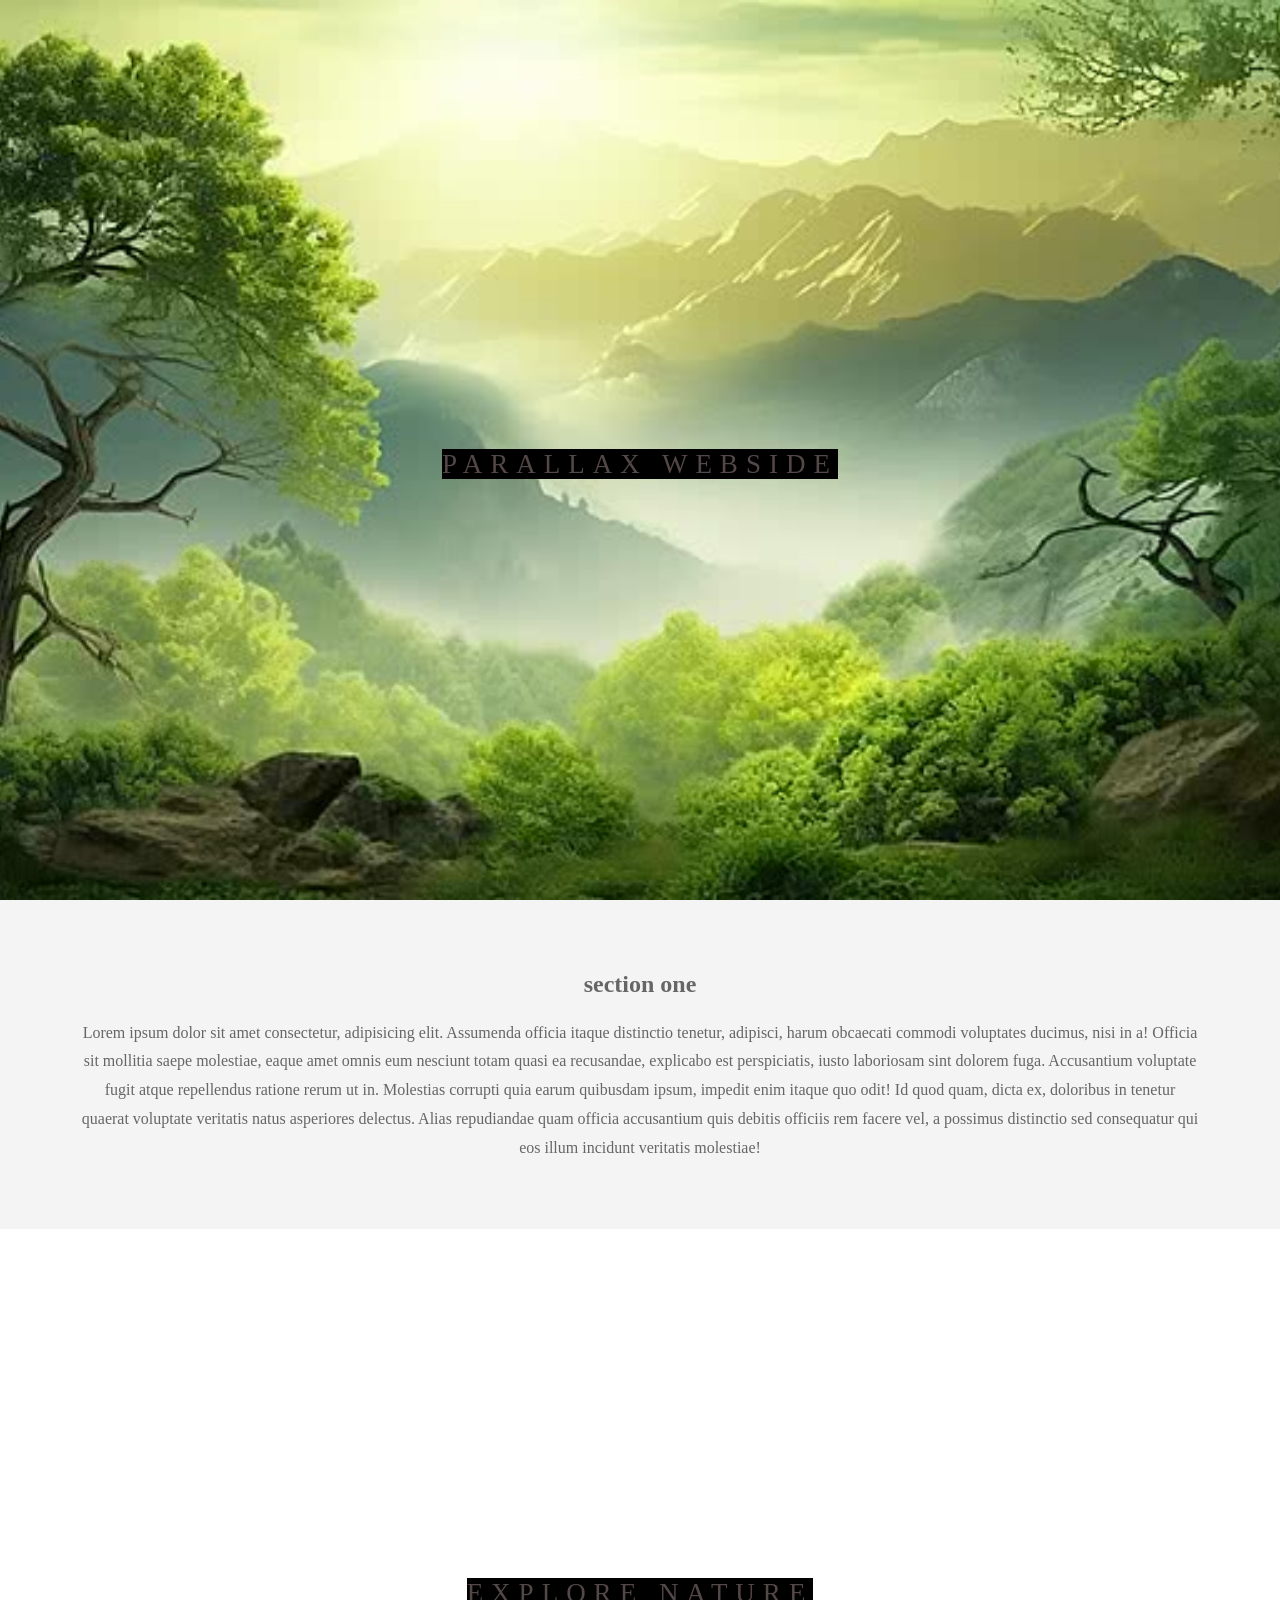
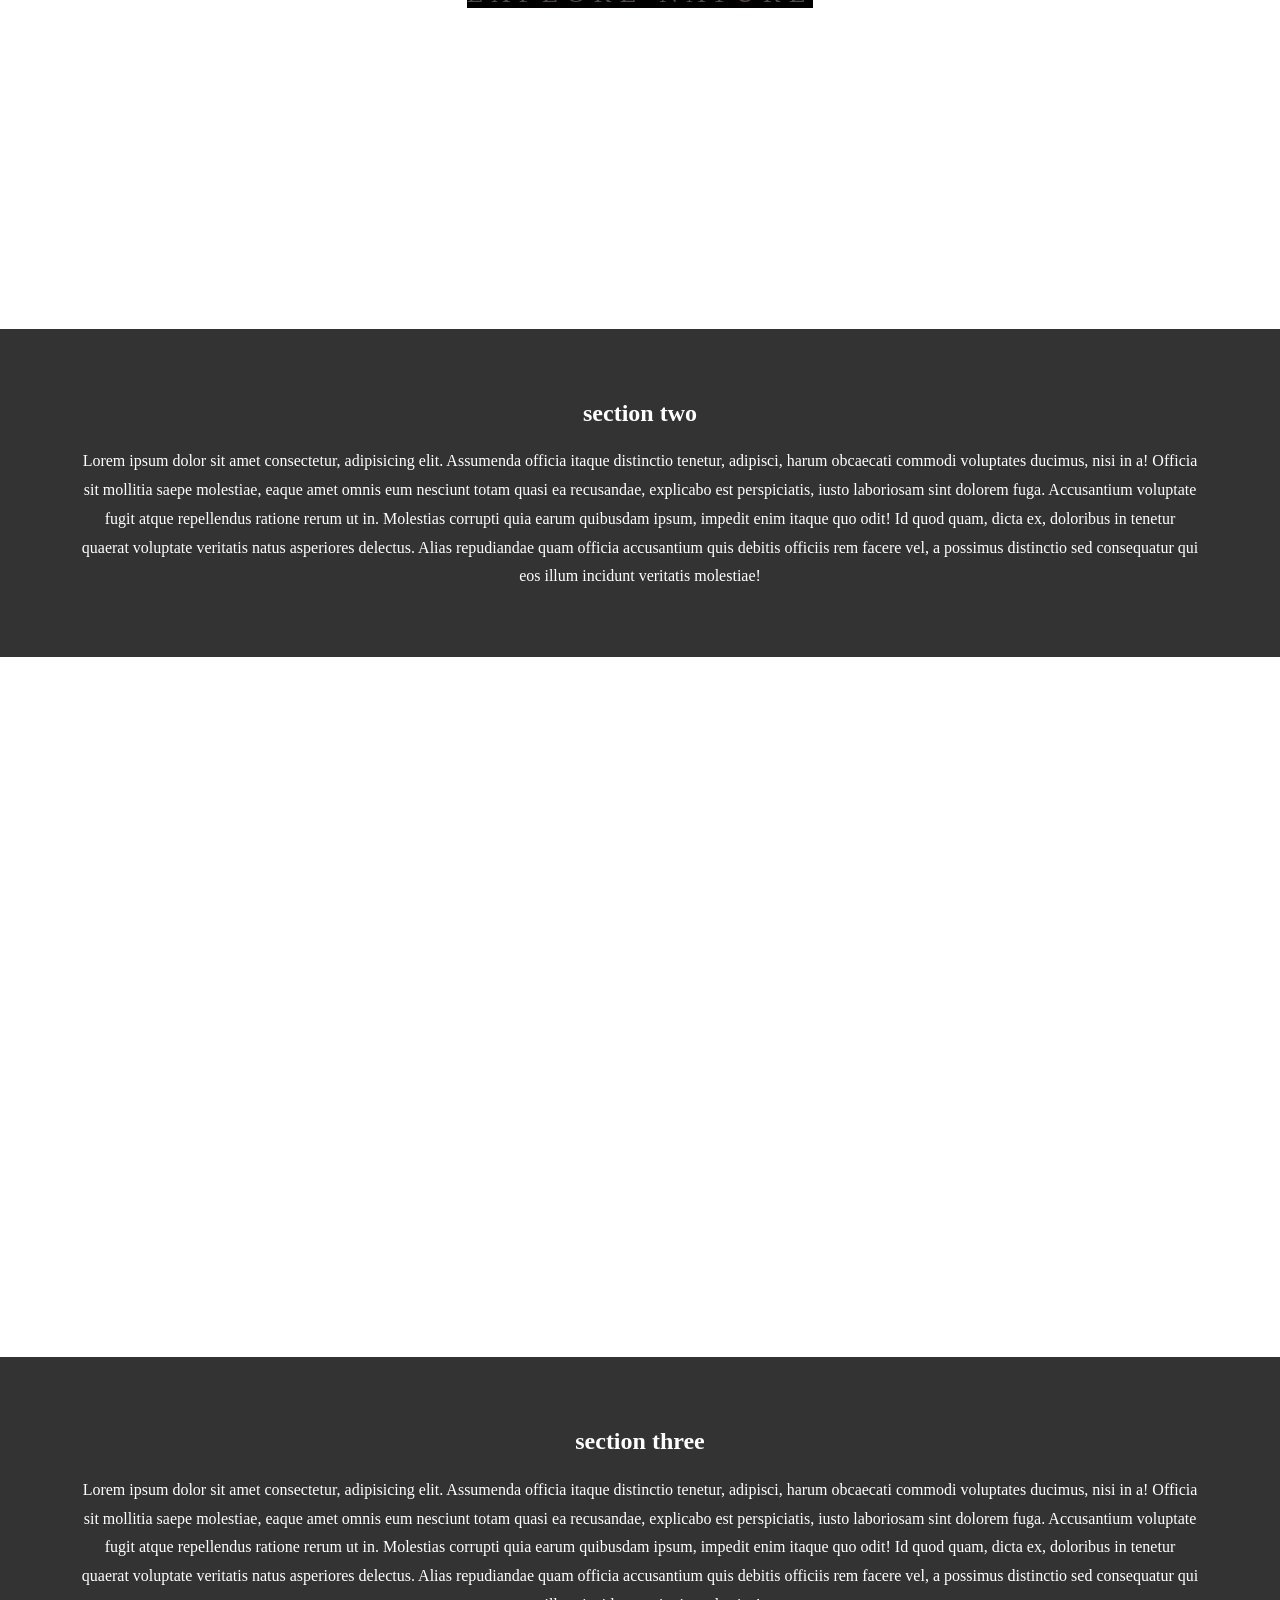
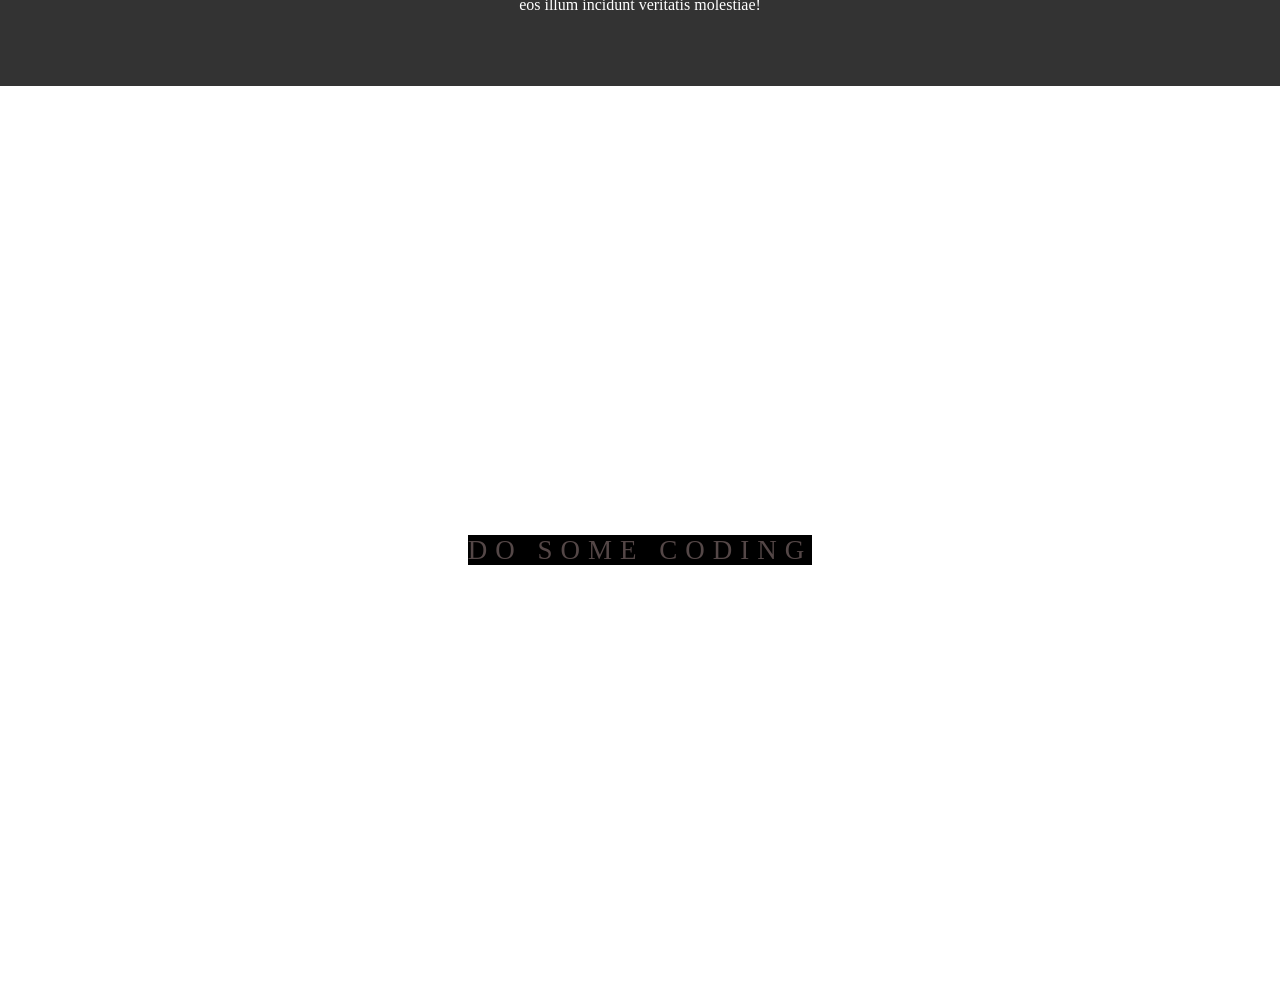
<file: project 2 final/index.html>
<!DOCTYPE html>
<html lang="en">
  <head>
    <meta charset="UTF-8" />
    <meta name="viewport" content="width=device-width, initial-scale=1.0" />
    <title>parallx website</title>
    <link rel="stylesheet" href="style.css" />
  </head>
  <body>
    <section class="pimg1">
      <div class="ptext">
        <span class="textbg"> parallax webside </span>
      </div>
    </section>

    <section class="section section-light">
      <h2>section one</h2>
      <p>
        Lorem ipsum dolor sit amet consectetur, adipisicing elit. Assumenda
        officia itaque distinctio tenetur, adipisci, harum obcaecati commodi
        voluptates ducimus, nisi in a! Officia sit mollitia saepe molestiae,
        eaque amet omnis eum nesciunt totam quasi ea recusandae, explicabo est
        perspiciatis, iusto laboriosam sint dolorem fuga. Accusantium voluptate
        fugit atque repellendus ratione rerum ut in. Molestias corrupti quia
        earum quibusdam ipsum, impedit enim itaque quo odit! Id quod quam, dicta
        ex, doloribus in tenetur quaerat voluptate veritatis natus asperiores
        delectus. Alias repudiandae quam officia accusantium quis debitis
        officiis rem facere vel, a possimus distinctio sed consequatur qui eos
        illum incidunt veritatis molestiae!
      </p>
    </section>

    <section class="pimg2">
      <div class="ptext">
        <span class="textbg"> Explore Nature </span>
      </div>
    </section>

    <section class="section section-dark">
      <h2>section two</h2>
      <p>
        Lorem ipsum dolor sit amet consectetur, adipisicing elit. Assumenda
        officia itaque distinctio tenetur, adipisci, harum obcaecati commodi
        voluptates ducimus, nisi in a! Officia sit mollitia saepe molestiae,
        eaque amet omnis eum nesciunt totam quasi ea recusandae, explicabo est
        perspiciatis, iusto laboriosam sint dolorem fuga. Accusantium voluptate
        fugit atque repellendus ratione rerum ut in. Molestias corrupti quia
        earum quibusdam ipsum, impedit enim itaque quo odit! Id quod quam, dicta
        ex, doloribus in tenetur quaerat voluptate veritatis natus asperiores
        delectus. Alias repudiandae quam officia accusantium quis debitis
        officiis rem facere vel, a possimus distinctio sed consequatur qui eos
        illum incidunt veritatis molestiae!
      </p>
    </section>

    <section class="pimg2">
      <div class="ptext">
        <span class="textbg"> </span>
      </div>
    </section>

    <section class="section section-dark">
      <h2>section three</h2>
      <p>
        Lorem ipsum dolor sit amet consectetur, adipisicing elit. Assumenda
        officia itaque distinctio tenetur, adipisci, harum obcaecati commodi
        voluptates ducimus, nisi in a! Officia sit mollitia saepe molestiae,
        eaque amet omnis eum nesciunt totam quasi ea recusandae, explicabo est
        perspiciatis, iusto laboriosam sint dolorem fuga. Accusantium voluptate
        fugit atque repellendus ratione rerum ut in. Molestias corrupti quia
        earum quibusdam ipsum, impedit enim itaque quo odit! Id quod quam, dicta
        ex, doloribus in tenetur quaerat voluptate veritatis natus asperiores
        delectus. Alias repudiandae quam officia accusantium quis debitis
        officiis rem facere vel, a possimus distinctio sed consequatur qui eos
        illum incidunt veritatis molestiae!
      </p>
    </section>

    <section class="pimg1">
      <div class="ptext">
        <span class="textbg"> Do some coding </span>
      </div>
    </section>
  </body>
</html>
</file>
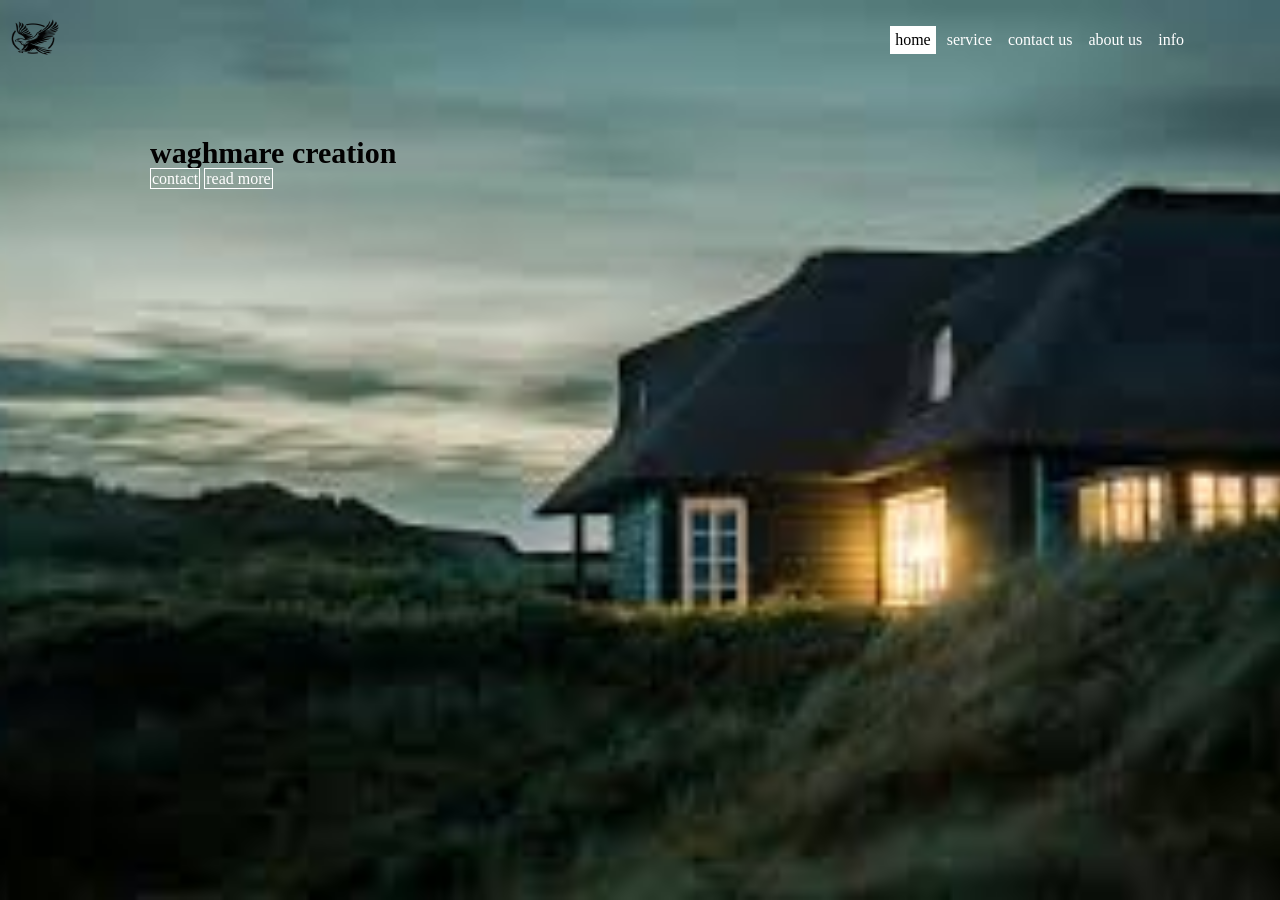
<file: project 1 final/leadingpage.html>
<!DOCTYPE html>
<html lang="en">
  <head>
    <meta charset="UTF-8" />
    <meta name="viewport" content="width=device-width, initial-scale=1.0" />
    <title>Document</title>
    <link rel="stylesheet" href="style.css" />
  </head>
  <body>
    <header>
      <div class="main">
        <ul>
          <li><a href="" class="active">home</a></li>
          <li><a href="">service</a></li>
          <li><a href="">contact us</a></li>
          <li><a href="">about us</a></li>
          <li><a href="">info</a></li>
        </ul>
      </div>

      <div class="logo">
        <img src="img/bird logo.webp" alt="" />
      </div>

      <div class="certer_text">
        <h1>waghmare creation</h1>
        <a href="" id="bt1">contact</a>
        <a href="" id="bt2">read more</a>
      </div>
    </header>
  </body>
</html>
</file>
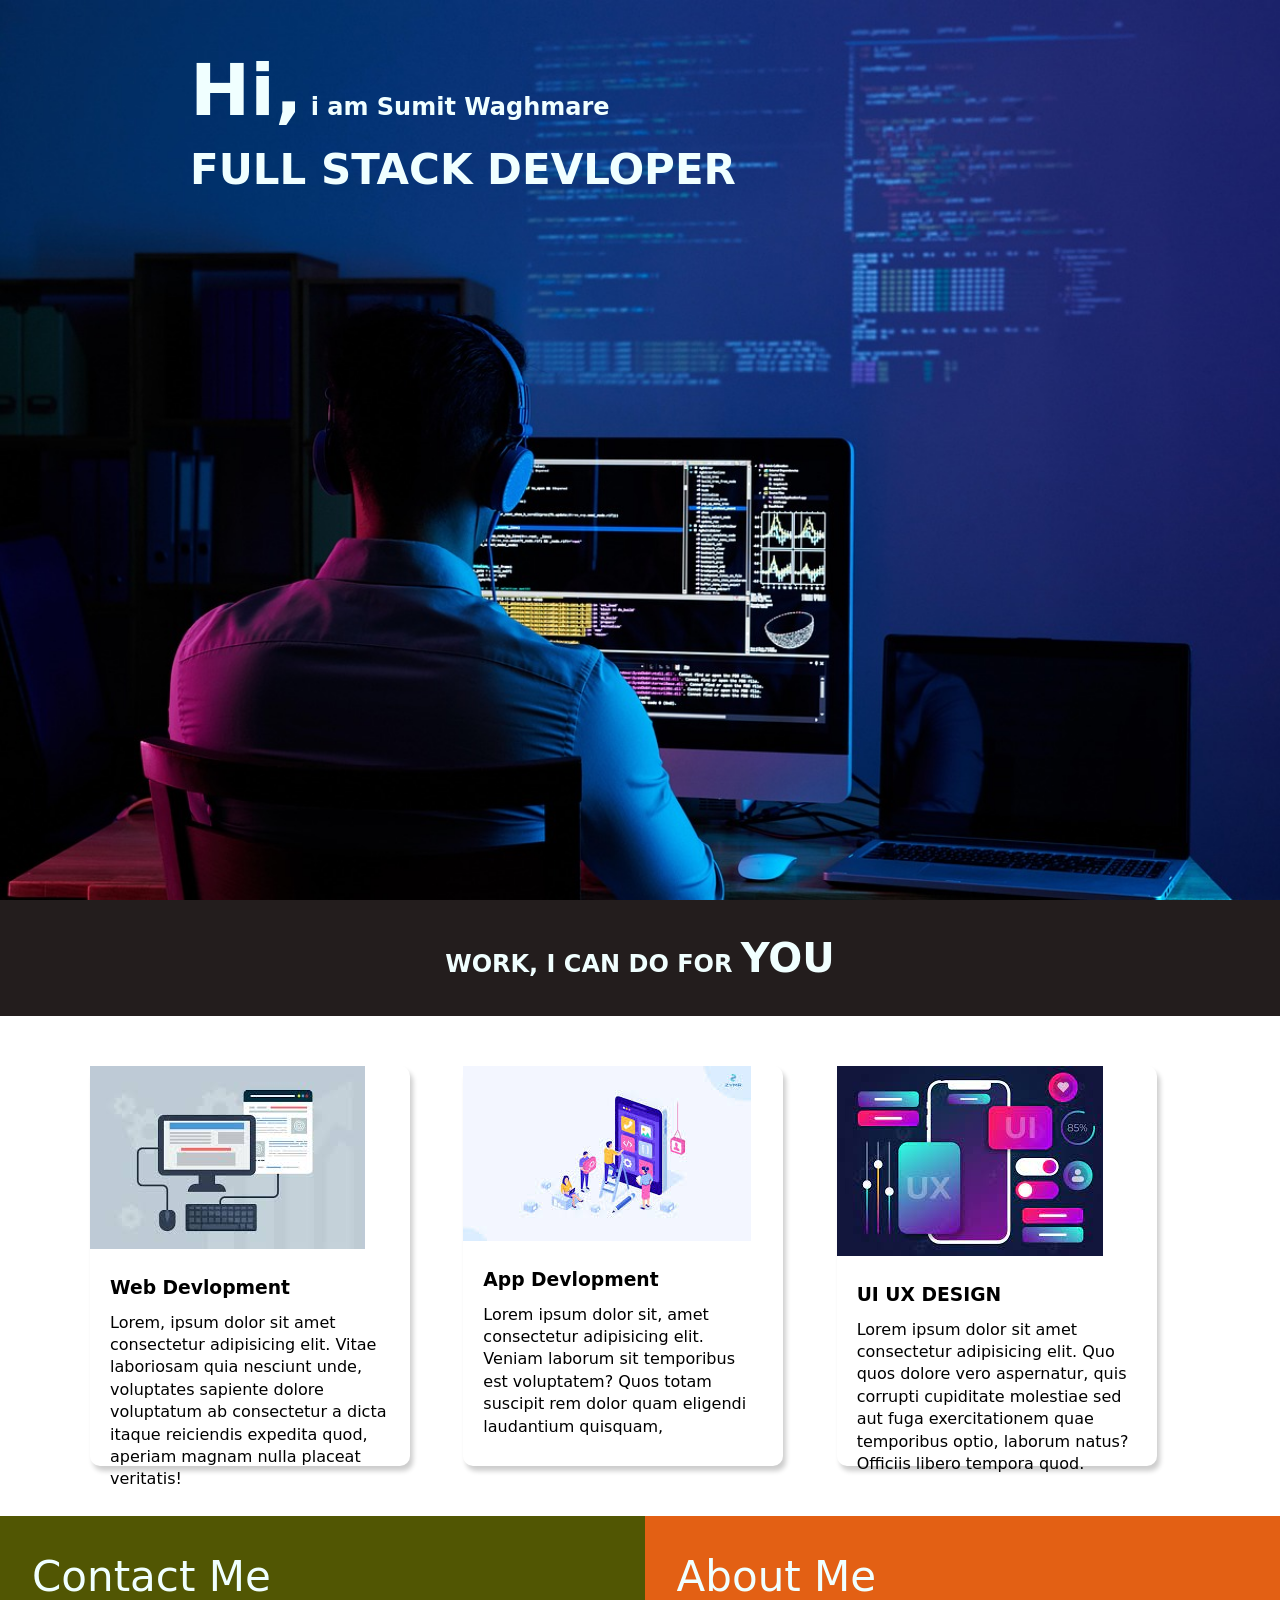
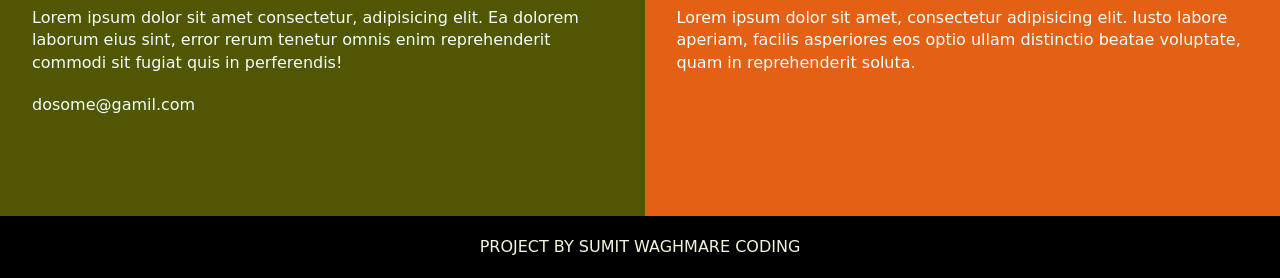
<file: project 3 final/index1.html>
<!DOCTYPE html>
<html lang="en">
  <head>
    <meta charset="UTF-8" />
    <meta name="viewport" content="width=device-width, initial-scale=1.0" />
    <title>Devloper | Leading Page</title>
    <link rel="stylesheet" href="style1.css" />
  </head>
  <body>
    <section class="hero_section">
      <div class="text_container">
        <h2><span class="lg_text">Hi,</span> i am Sumit Waghmare</h2>
        <h1><span class="lg_text1">FULL STACK DEVLOPER</span></h1>
      </div>
    </section>

    <section class="black_box">
      <h2>WORK, I CAN DO FOR <span class="only_text">YOU</span></h2>
    </section>
    <section class="work">
      <div class="gird_item">
        <div class="card">
          <div class="image_container">
            <img src="img/web1.jpeg" alt="web Devloper" />
          </div>
          <div class="card_content">
            <h3>Web Devlopment</h3>
            <p>
              Lorem, ipsum dolor sit amet consectetur adipisicing elit. Vitae
              laboriosam quia nesciunt unde, voluptates sapiente dolore
              voluptatum ab consectetur a dicta itaque reiciendis expedita quod,
              aperiam magnam nulla placeat veritatis!
            </p>
          </div>
        </div>
      </div>

      <div class="gird_item">
        <div class="card">
          <div class="image_container">
            <img src="img/app dev.jpeg" alt="app devlopment" />
          </div>
          <div class="card_content">
            <h3>App Devlopment</h3>
            <p>
              Lorem ipsum dolor sit, amet consectetur adipisicing elit. Veniam
              laborum sit temporibus est voluptatem? Quos totam suscipit rem
              dolor quam eligendi laudantium quisquam,
            </p>
          </div>
        </div>
      </div>

      <div class="gird_item">
        <div class="card">
          <div class="image_container">
            <img src="img/ui ux desine.jpeg" alt="web design Devloper" />
          </div>
          <div class="card_content">
            <h3>UI UX DESIGN</h3>
            <p>
              Lorem ipsum dolor sit amet consectetur adipisicing elit. Quo quos
              dolore vero aspernatur, quis corrupti cupiditate molestiae sed aut
              fuga exercitationem quae temporibus optio, laborum natus? Officiis
              libero tempora quod.
            </p>
          </div>
        </div>
      </div>
    </section>
    <section class="bottom_section">
      <div class="contact">
        <h2>Contact Me</h2>
        <p>
          Lorem ipsum dolor sit amet consectetur, adipisicing elit. Ea dolorem
          laborum eius sint, error rerum tenetur omnis enim reprehenderit
          commodi sit fugiat quis in perferendis!
        </p>

        <p>dosome@gamil.com</p>
      </div>
      <div class="about">
        <h2>About Me</h2>
        <p>
          Lorem ipsum dolor sit amet, consectetur adipisicing elit. Iusto labore
          aperiam, facilis asperiores eos optio ullam distinctio beatae
          voluptate, quam in reprehenderit soluta.
        </p>
      </div>
    </section>

    <footer>project by sumit waghmare coding</footer>
  </body>
</html>
</file>
<file: project 2 final/style.css>
html,body{
    height: 100%;
    margin: 0;
    font-size: 16px;
    font-family: "lato" sans-serif;
    font-weight: 400;
    line-height: 1.8em;
    color: #666;
}

.pimg1{
    background-image: url(img1/nature\ photo.jpg);
    min-height: 100%;
    
}

.pimg2{
    background-image: url(img1/nature\ photo1.jpg);
    min-height: 700px;
    
}


.pimg3{
    background-image: url(img1/nature\ photo2.jpg);
    min-height: 400%;
    
}

.pimg1 , .pimg2 , .pimg3{

    position: relative;
    background-position: center;
    background-size: cover;
    background-repeat: no-repeat;
    background-attachment: fixed;
}

.ptext{
    position: absolute;
    top: 50%;
    width: 100%;
    text-align: center;
    color: rgb(84, 71, 71);
    font-size: 27px;
    letter-spacing: 8px;
    text-transform: uppercase;
}


.textbg{
    background: #000000;
}


.section{
    padding: 50px 80px;
    text-align: center;
}

.section-light{
    background-color: #f4f4f4;
    color: #666;
}

.section-dark{
    background-color: #333;
    color: #fff;
}
</file>
<file: project 1 final/style.css>
*{
    padding: 0px;
    margin: 0px;
    box-sizing : border-box;
}

header{
    background-image: url(img/house.jpeg);
    height: 100vh;
    background-repeat: no-repeat;
    background-size: cover;
    background-position: center;

}


.main{
    max-width: 1100px;
    margin:  auto;

}

ul{
    list-style-type: none;
    float: right;
    margin-top: 25px;
     
}

ul li{
    display: inline-block;
    border: 1px solid transparent;

}

ul li a{
    color: white;
    text-decoration: none;
    display: block;
    padding: 5PX;
}

ul li a:hover{
    background-color: white;
    color: black;
    transition: 0.6s ease;
}

.active{
    background-color: white;
    color: black;
}

.logo img {
    margin-top: 12px;
    width: 70px;
    height: 50px;
}


.certer_text{
    margin-top: 70px;
    margin-left: 150px;
}

h1{
    color: rgb(2, 1, 1);
    font-size: 30px;
}


#bt1{
    border: 1px solid white;
    color: white;
    padding: 1px;
    text-decoration: none;
}

#bt2{
    border: 1px solid white;
    color: white;
    padding: 1px;
    text-decoration: none;
}

#bt1:hover{
    background-color: white;
    color: black;
    transition: 0.6s ease;
}

#bt2:hover{
    background-color: white;
    color: black;
    transition: 0.6s ease;
}
</file>
<file: project 3 final/style1.css>
@import url('https://fonts.googleapis.com/css2?family=Roboto:ital,wght@0,100..900;1,100..900&display=swap');

*{
    margin: 0;
    padding: 0;
    box-sizing: border-box;
}

html, body {
   line-height: 1.4;
   font-weight: 300;
   font-family: system-ui, -apple-system, BlinkMacSystemFont, 'Segoe UI', Roboto, Oxygen, Ubuntu, Cantarell, 'Open Sans', 'Helvetica Neue', sans-serif;
}

.hero_section{
    background-image: url("img/devloper\ 2\ photo.jpg");
    min-height: 100vh;
    background-position: center;
    background-size: cover;
    background-repeat: no-repeat;

}


.text_container{
    color: azure;
    max-width: 900px;
    margin: 0 auto;
    padding-top: 40px;

}

.lg_text{
    font-size: 72px;
    font-weight: 700;
}

.lg_text1{
    font-size: 42px;
    font-size: 400;
}


.black_box{
    background-color: rgb(35, 29, 29);
    color: azure;
    text-align: center;
    padding: 30px;
}

.only_text{
    font-size: 40px;
}


.work{
    display: grid;
    gap: 20px;
    grid-template-columns: repeat(auto-fit, minmax(320px, 1fr));
    margin: 20px;
    max-width: 1100PX;
    margin: 50PX auto;
}

.grid_item{
    display: flex;
    justify-content: center;
    align-items: center;
}

.card{
    max-width: 320px;
    height: 400px;
    border-radius: 10px;
    box-shadow: 3px 5px 5px rgba(1, 1, 1, 0.2);
    transition: 0.2s ease-in-out;

}


.card:hover{
    transform: scale(1.05);
    box-shadow: 3px 5px 5px rgba(1, 1, 1, 0.3);
    transition: 0.2s ease-in-out;
}
.card_content{
    padding: 20px;
    
}

 .card_content h3{
    margin-bottom: 10px;
 }



 .bottom_section{
    display: flex;

 }

 .contact{
    background-color: #515603;
 }

  .about{
    background-color: rgb(227, 96, 20);
 }

 .contact, .about{
   min-height: 300px;
   padding: 32px;
    color: azure;

    
 }


  .contact p, .about p {
    margin-bottom: 20px;
  }

   .contact h2, .about h2{
    font-size: 42px;
    font-weight: 300;
   }

   footer{
    background: #000;
    text-align: center;
    text-transform: uppercase;
    color: beige;
    padding: 20px;
   }

   @media(max-width: 768px) {
    .hero_section {
        /* background-image: url("img/devloper\ 2\ photo.jpg"); */
        /* background-size: cover; */
        min-height: 50vh;
    }

    .lg_text {
        font-size: 38px;
    }

    .lg_text1 {
        font-size: 32px;
    }

    .text_container {
        padding: 10px;
    }

    .work {
        margin: 20px;
        max-width: 100%;
    }

    .card {
        max-width: 100%;
        height: auto;
    }

    .black_box h2{
        font-size: 24px;
    }

    .black_box h2 span{
        font-weight: 400;
        font-size: 32px;
    }
.bottom_section{
    display: flex;

}

.about h2, .contact h2{
    font-size: 32px;

}}
</file>
